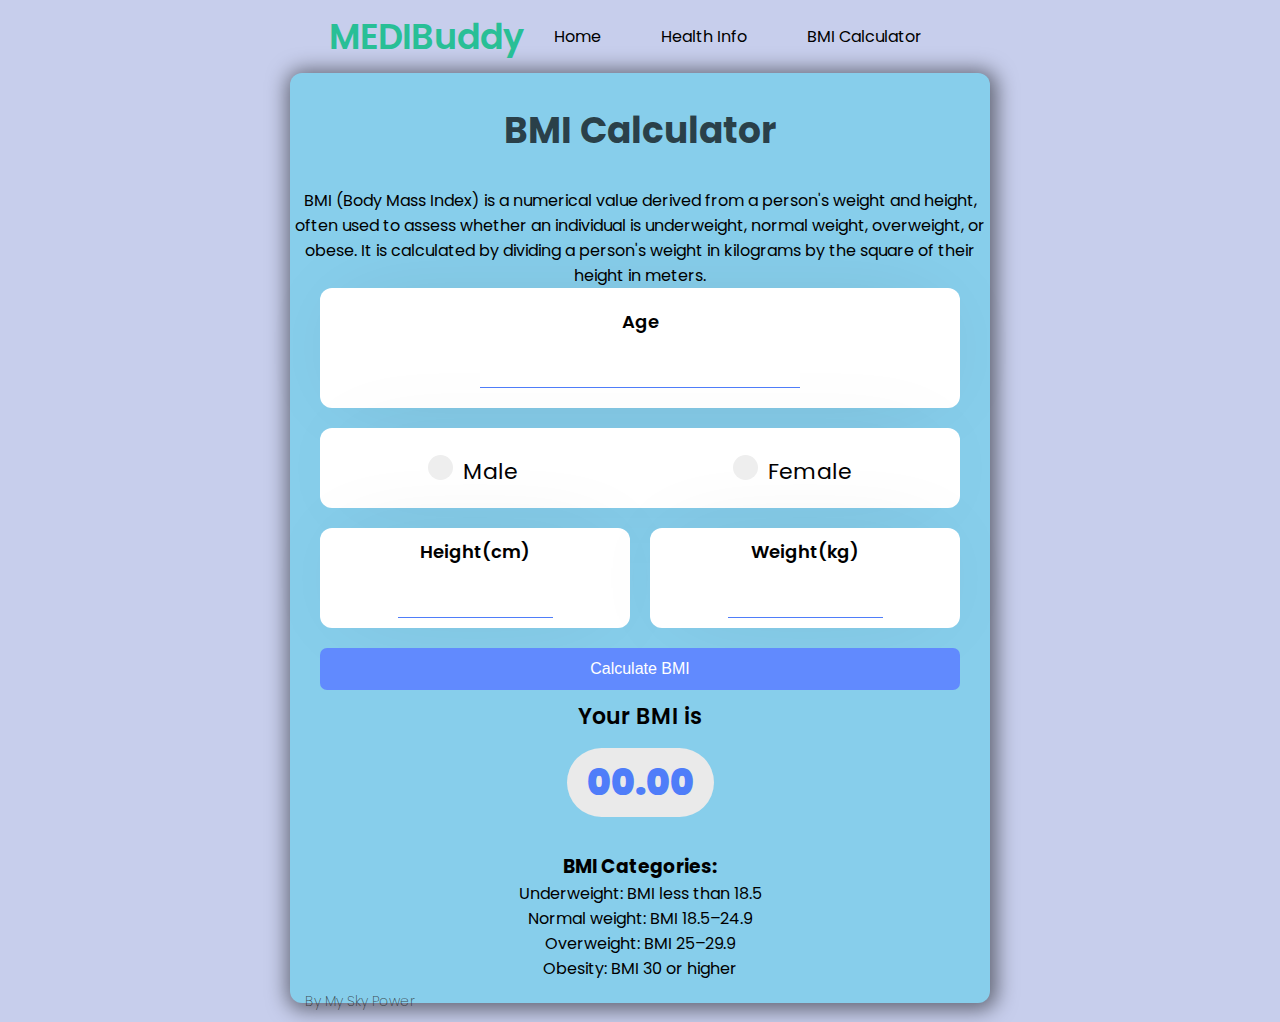
<file: index.html>
<!DOCTYPE html>
<html lang="en">
    
<head>
    <meta charset="UTF-8">
    <meta http-equiv="X-UA-Compatible" content="IE=edge">
    <meta name="viewport" content="width=device-width, initial-scale=1.0">
    <link rel="stylesheet" href="style.css">
    <title>BMI Calculator</title>

<body>

<div class="container">
      <nav>
        <div class="nav__logo">MEDIBuddy</div>
        <ul class="nav__links">
          <li class="link"><a href="Homepage.html">Home</a></li>
          <li class="link"><a href="HealthTips.html">Health Info</a></li>
          <li class="link"><a href="index.html">BMI Calculator</a></li>
          
        </ul>
        </nav>
      </head>
      
    
    <div class="container">
        <div class="box">
          <h1>BMI Calculator</h1>

          <!-- Description of BMI added here -->
          <p>BMI (Body Mass Index) is a numerical value derived from a person's weight and height, often used to assess whether an individual is underweight, normal weight, overweight, or obese. It is calculated by dividing a person's weight in kilograms by the square of their height in meters.</p>

          <div class="content">
            <div class="input">
                <label for="height">Age</label>
                <input type="text" class="text-input" id="age" autocomplete="off" required/>
            </div>

            <div class="gender">
                <label class="container">
                    <input type="radio" name="radio" id="m"><p class="text">Male</p>
                    <span class="checkmark"></span>
                </label>
                <label class="container">
                    <input type="radio" name="radio" id="f"><p class="text">Female</p>
                    <span class="checkmark"></span>
                </label>
            </div>

            <div class="containerHW">
                <div class="inputH">
                    <label for="height">Height(cm)</label>
                    <input type="number" id="height" required>
                </div>
                <div class="inputW">
                    <label for="weight">Weight(kg)</label>
                    <input type="number" id="weight" required>
                </div>
            </div>

            <button class="calculate" id="submit" onclick="calculate();">Calculate BMI</button>
          </div>
          <div class="result">
            <p>Your BMI is</p>
            <div id="result">00.00</div>
            <p class="comment"></p>
          </div>

         
          <div class="bmi-categories">
            <h3>BMI Categories:</h3>
            <p>Underweight: BMI less than 18.5</p>
            <p>Normal weight: BMI 18.5–24.9</p>
            <p>Overweight: BMI 25–29.9</p>
            <p>Obesity: BMI 30 or higher</p>
          </div>

          <div class="footer"><a class="footer-text" target="_blank" href="https://myskypower.net/">By My Sky Power</a></div>
        </div>
      </div>

     

      <!-- The Modal -->
      <div id="myModal" class="modal">
        <!-- Modal content -->
        <div class="modal-content">
          <span class="close">&times;</span>
          <p id="modalText"></p>
        </div>
      </div>

    <script src="script.js"></script>
</body>
</html>
</file>
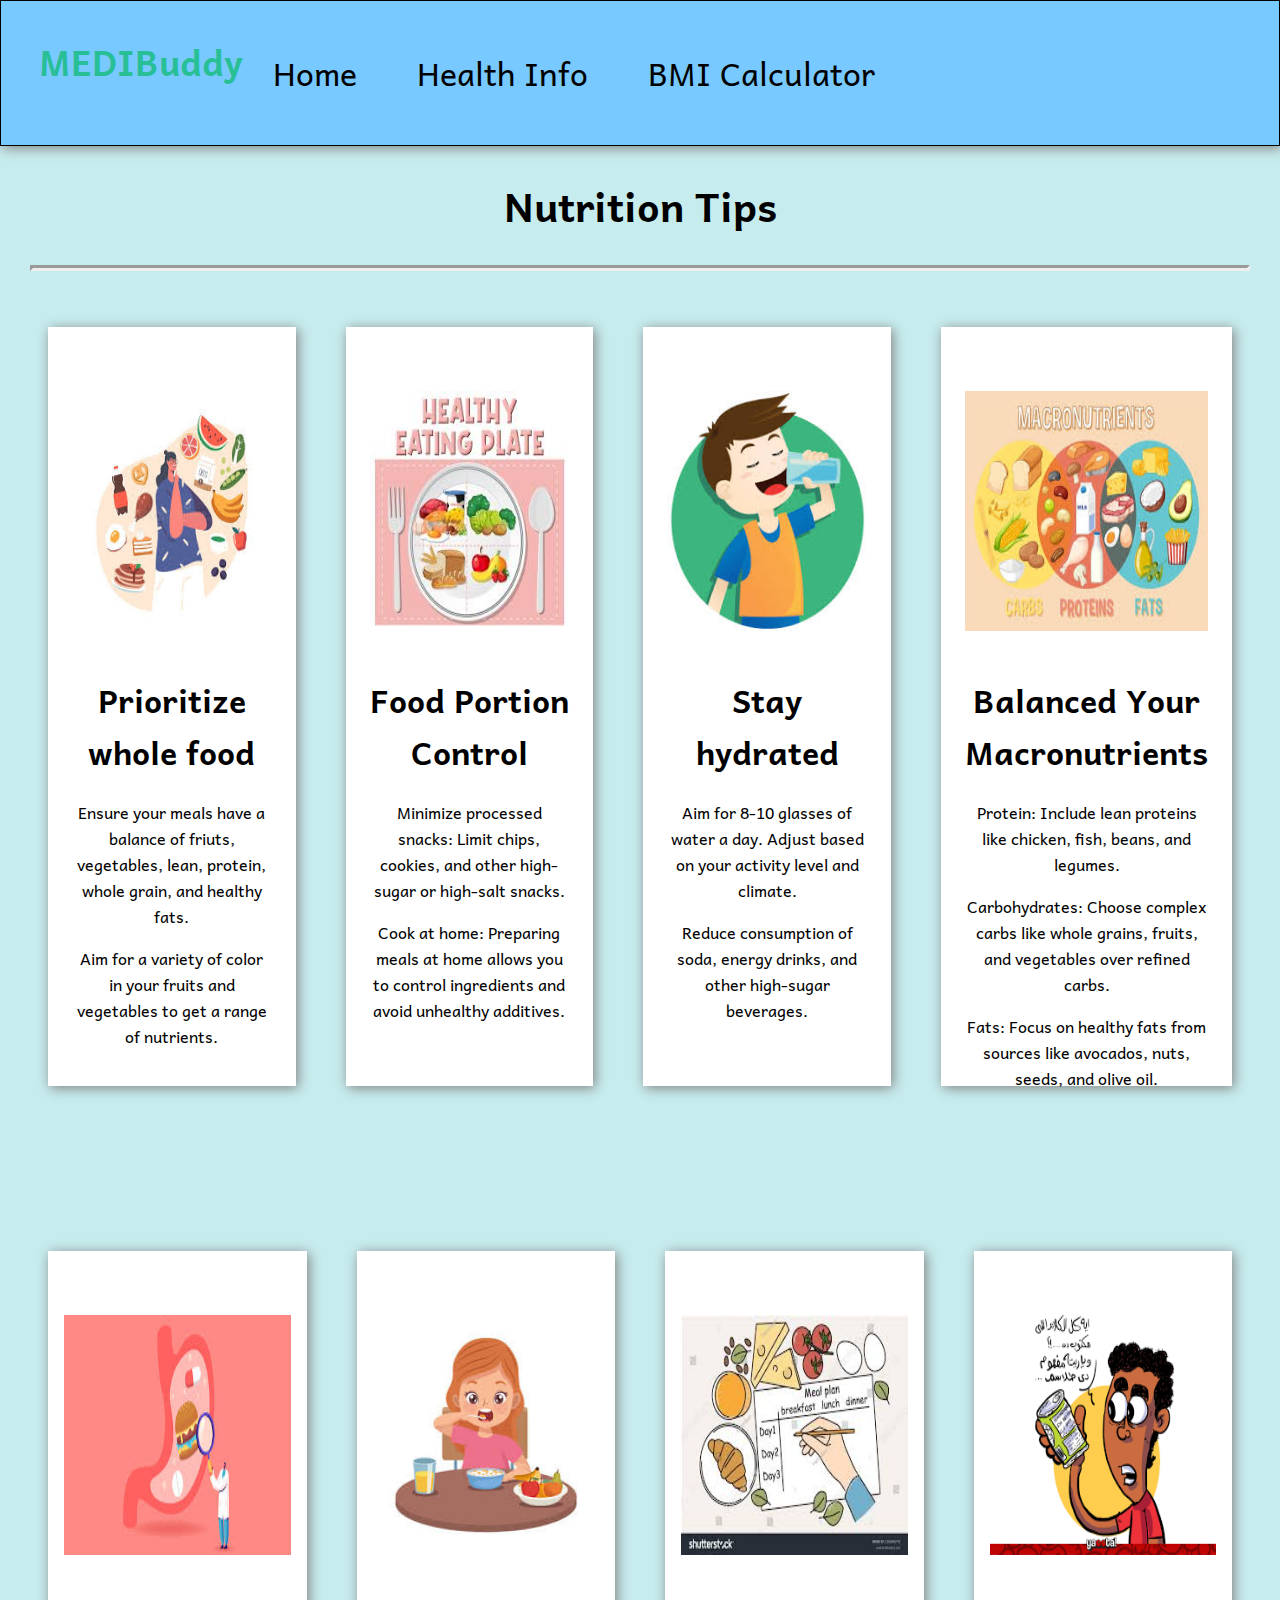
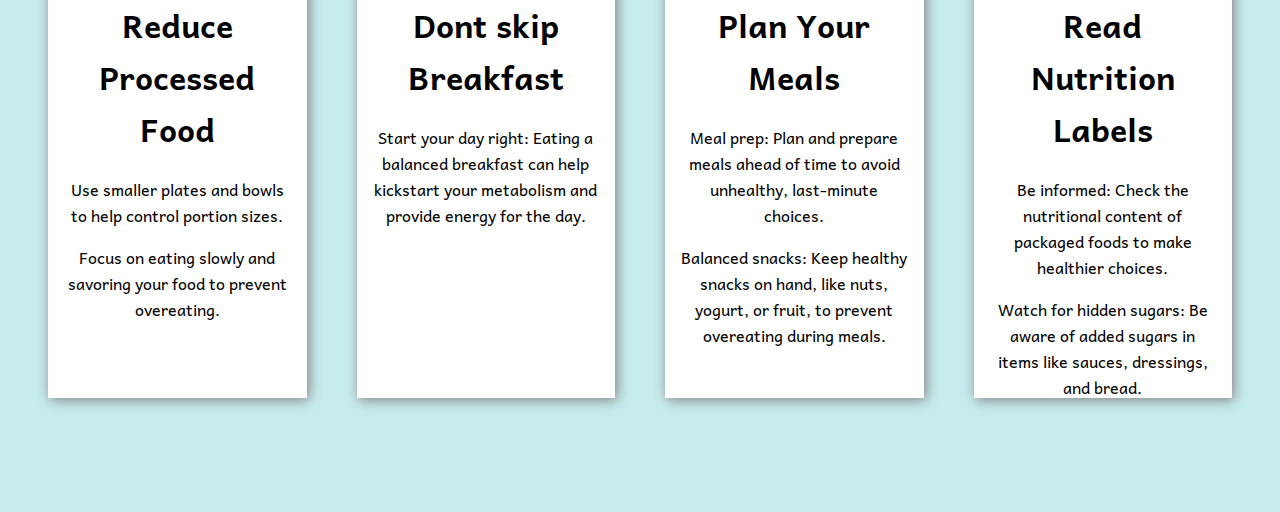
<file: HealthTips.html>
<!DOCTYPE html>
<html lang = "en">
    <head>
        <meta charset="UTF-8">
        <meta name="viewport" content="width=device-width, initial-scale=1.0">
        <title>MEDIBuddy</title>
        <link rel="stylesheet" href="AssignmentTips.css">
        <link href="https://fonts.googleapis.com/css2?family=Andika:ital,wght@0,400;0,700;1,400;1,700&display=swap" rel="stylesheet">
    </head>
    <body>
        <header>
            <div class="container">
                <nav>
                  <div class="nav__logo">MEDIBuddy</div>
                  <ul class="nav__links">
                    <li class="link"><a href="Homepage.html">Home</a></li>
                    <li class="link"><a href="HealthTips.html">Health Info</a></li>
                    <li class="link"><a href="index.html">BMI Calculator</a></li>
                    
                  </ul>
                  </nav>
        </header>
    
        <section class="top" id="top">
            <div class="container">
                <h1 class="heading">Nutrition Tips</h1><hr>
            </div>

            <!--top-->

            <div class="box-container">
                <div class="box">
                    <img src="image/whole.jpeg">
                    <h1 class="title">Prioritize whole food</h1>
                    <p>Ensure your meals have a balance of friuts, vegetables, lean, protein, whole grain, and healthy fats.</p>
                    <p>Aim for a variety of color in your fruits and vegetables to get a range of nutrients.</p>
                </div>

                <div class="box">
                    <img src="image/portion.jpeg">
                    <h1 class="title">Food Portion Control</h1>
                    <p>Minimize processed snacks: Limit chips, cookies, and other high-sugar or high-salt snacks.</p>
                    <p>Cook at home: Preparing meals at home allows you to control ingredients and avoid unhealthy additives.</p>
                </div>

                <div class="box">
                    <img src="image/stay.jpeg">
                    <h1 class="title">Stay hydrated</h1>
                    <p>Aim for 8-10 glasses of water a day. Adjust based on your activity level and climate.</p>
                    <p>Reduce consumption of soda, energy drinks, and other high-sugar beverages.</p>
                </div>


                <div class="box">
                    <img src="image/macro.jpeg">
                    <h1 class="title">Balanced Your Macronutrients</h1>
                    <p>Protein: Include lean proteins like chicken, fish, beans, and legumes.</p>
                    <p>Carbohydrates: Choose complex carbs like whole grains, fruits, and vegetables over refined carbs.</p>
                    <p>Fats: Focus on healthy fats from sources like avocados, nuts, seeds, and olive oil.</p>
                </div>
           
        </section>
            <!--top-->

            <!--bottom-->
        <section class="bottom" id="bottom">
            <div class="box-container">
                <div class="box">
                    <img src="image/produce.jpeg">
                    <h1 class="title"> Reduce Processed Food</h1>
                    <p>Use smaller plates and bowls to help control portion sizes.</p>
                    <p>Focus on eating slowly and savoring your food to prevent overeating.</p>
                </div>

                <div class="box">
                    <img src="image/breakfast.jpeg">
                    <h1 class="title">Dont skip Breakfast</h1>
                    <p>Start your day right: Eating a balanced breakfast can help kickstart your metabolism and provide energy for the day.</p>
                </div>

                <div class="box">
                    <img src="image/plan.jpeg">
                    <h1 class="title">Plan Your Meals</h1>
                    <p>Meal prep: Plan and prepare meals ahead of time to avoid unhealthy, last-minute choices.</p>
                    <p>Balanced snacks: Keep healthy snacks on hand, like nuts, yogurt, or fruit, to prevent overeating during meals.</p>
                </div>


                <div class="box">
                    <img src="image/read.png">
                    <h1 class="title">Read Nutrition Labels</h1>
                    <p>Be informed: Check the nutritional content of packaged foods to make healthier choices.</p>
                    <p>Watch for hidden sugars: Be aware of added sugars in items like sauces, dressings, and bread.</p>
                </div>         
            <!--bottom-->
        </section>

    </body>
</html>
</file>
<file: style.css>
/* Import Google Font - Poppins */
@import url('https://fonts.googleapis.com/css2?family=Poppins:wght@400;500;600;700&display=swap');
    *{
    margin: 0;
    padding: 0;
    box-sizing: border-box;
    font-family: 'Poppins', sans-serif;
    }
    
    body{
    display: flex;
    align-items: center;
    justify-content: center;
    min-height: 100vh;
    background-color: #c7ceec;

    

    }
    nav {
      display: flex;
      justify-content: center; /* Center the nav content */
      align-items: center;
  }
  
  nav ul {
      list-style-type: none;
      padding: 0;
      margin: 0;
      display: flex;
  }
  
  nav ul li {
      margin: 10px; /* Adjust margin between links */
  }
  
  nav ul li a {
      font-size: 1rem;
      border-radius: 5rem;
      color: rgb(0, 0, 0);
      padding: 14px 20px;
      text-decoration: none;
      display: inline-block;
  }
  
  nav ul li a:hover {
      background: linear-gradient(#78c9ff,#cffcff);
      color: rgb(255, 255, 255);
  }
  
  nav ul li a.nav-link {
      color: rgb(0, 0, 0);
      padding: 14px 40px;
      text-decoration: none;
      display: inline-block;
  }
  
  /* Active navigation link styles */
  nav ul li a.nav-link.active {
      background-color: #4CAF50; /* Active background color */
      color: rgb(255, 255, 255); /* Active text color */
  }
  
  .nav__logo {
      font-size: 35px;
      font-weight: 600;
      color: #28bf96;
    }

    
    
/* 
  .container {
    min-width: 250px;
  } */


  .box {
    width: 700px;
    background: skyblue;
    border-radius: 12px;
    text-align: center;
    box-shadow: 2px 2px 20px 5px rgba(0,0,0,0.5);
    height: 930px;

  }


  h1 {
    color: rgb(0, 0, 0, 0.7);
    font-weight: bold;
    font-size: 36px;
    padding: 30px 0;
    
  }


    
    .content {
        padding: 0 30px;
        
    }
    
    .input {
        background: #fff;
        box-shadow: 0px 0px 95px -30px rgba(0, 0, 0, 0.15);
        border-radius: 12px;
        padding: 20px 0;
        margin-bottom: 20px;
    }

    
    .input label {
        display: block;
        font-size: 18px;
        font-weight: 600;
        color: #000;
        margin-bottom: 20px;
    }
    .input input {
        outline: none;
        border: none;
        border-bottom: 1px solid #4f7df9;
        width: 50%;
        text-align: center;
        font-size: 28px;
        font-family: "Nunito", sans-serif;
    }


    
    .inputW {
        background: #fff;
        box-shadow: 0px 0px 95px -30px rgba(0, 0, 0, 0.15);
        border-radius: 12px;
        padding: 10px 0;
        margin-bottom: 20px;
    }


    .inputW label {
        display: block;
        font-size: 18px;
        font-weight: 600;
        color: #000;
        margin-bottom: 20px;
    }
   .inputW input {
        outline: none;
        border: none;
        border-bottom: 1px solid #4f7df9;
        width: 50%;
        text-align: center;
        font-size: 28px;
        font-family: "Nunito", sans-serif;
    }

    .inputH {
        background: #fff;
        box-shadow: 0px 0px 95px -30px rgba(0, 0, 0, 0.15);
        border-radius: 12px;
        padding: 10px 0;
        margin-bottom: 20px;
        margin-right: 20px;
    }


    .inputH label {
        display: block;
        font-size: 18px;
        font-weight: 600;
        color: #000;
        margin-bottom: 20px;
    }
   .inputH input {
        outline: none;
        border: none;
        border-bottom: 1px solid #4f7df9;
        width: 50%;
        text-align: center;
        font-size: 28px;
        font-family: "Nunito", sans-serif;
    }

  
button.calculate {
    cursor: pointer;
    font-family: "Nunito", sans-serif;
    color: #fff;
    background: rgb(97,138,254,1);
    font-size: 16px;
    border-radius: 7px;
    padding: 12px 0;
    width: 100%;
    outline: none;
    border: none;
    transition: all 0.5s;
  }
  button.calculate:hover {
    background: #0044ff;
  }

  
  
.result {
    padding: 10px 20px;
  }
  .result p {
    font-weight: 600;
    font-size: 22px;
    color: #000;
    margin-bottom: 15px;
  }
  .result #result {
    font-size: 36px;
    font-weight: 900;
    color: #4f7df9;
    background-color: #eaeaea;
    display: inline-block;
    padding: 7px 20px;
    border-radius: 55px;
    margin-bottom: 25px;
  }
  #comment {
    color: #4f7df9;
    font-weight: 800;
  }

.comment {
    display: none;
    border: dashed 1px;
    border-radius: 7px;
    padding: 5px;
}

.footer {
    display: flex;
    justify-content: start;
    align-items: center;
    padding: 10px 15px
}

.footer-text {
    text-decoration: none;
    color: rgba(40, 40, 40, 0.8);
    font-family: 'Poppins', sans-serif;
    font-weight: 200;
    font-size: 14px;
    transition: all 0.5;
}

.footer-text:hover {
    color: rgba(40, 40, 40, 1);
}

.gender {
    display: flex;
    justify-content: space-around;
    align-items: center;
    align-content: center;
    background: #fff;
    box-shadow: 0px 0px 95px -30px rgba(0, 0, 0, 0.15);
    border-radius: 12px;
    padding: 20px 0;
    margin-bottom: 20px;
}

  /* Style for Radio */
.gender .container {
    display: block;
    position: relative;
    padding-left: 35px;
    /* margin-bottom: 12px; */
    margin-top: 7px;
    cursor: pointer;
    font-size: 22px;
    -webkit-user-select: none;
    -moz-user-select: none;
    -ms-user-select: none;
    user-select: none;
  }
  
  /* Hide the browser's default radio button */
  .gender .container input {
    position: absolute;
    opacity: 0;
    cursor: pointer;
  }
  
  /* Create a custom radio button */
  .checkmark {
    position: absolute;
    top: 0;
    left: 0;
    height: 25px;
    width: 25px;
    background-color: #eee;
    border-radius: 50%;
  }
  
  /* On mouse-over, add a grey background color */
  .gender .container:hover input ~ .checkmark {
    background-color: #ccc;
  }
  
  /* When the radio button is checked, add a blue background */
  .gender .container input:checked ~ .checkmark {
    background-color: #2196F3;
  }
  
  /* Create the indicator (the dot/circle - hidden when not checked) */
  .checkmark:after {
    content: "";
    position: absolute;
    display: none;
  }
  
  /* Show the indicator (dot/circle) when checked */
  .gender .container input:checked ~ .checkmark:after {
    display: block;
  }
  
  /* Style the indicator (dot/circle) */
  .gender .container .checkmark:after {
       top: 9px;
      left: 9px;
      width: 8px;
      height: 8px;
      border-radius: 50%;
      background: white;
  }
  /* END Style for Radio */

.containerHW {
    display: flex;
    justify-content: space-around;
    align-items: center;
}
  




/* The Modal (background) */
.modal {
  display: none; /* Hidden by default */
  position: fixed; /* Stay in place */
  z-index: 1; /* Sit on top */
  padding-top: 100px; /* Location of the box */
  left: 0;
  top: 0;
  width: 100%; /* Full width */
  height: 100%; /* Full height */
  overflow: auto; /* Enable scroll if needed */
  background-color: rgb(0,0,0); /* Fallback color */
  background-color: rgba(0,0,0,0.4); /* Black w/ opacity */
  padding-top: 300px;

}

/* Modal Content */
.modal-content {
  background-color: #fefefe;
  margin: auto;
  padding: 20px;
  border: 1px solid #888;
  width: 600px;
  border-radius: 10px;
  box-shadow: #393c76 -1px 2px 2px 1px;
}

#modalText {
  padding-top: 8px;
  padding-right: 5px;
  font-size: 18px;
  font-family: 'Poppins', sans-serif;
  color: rgb(24, 23, 23);
}

.modal-wrong {
border: 2px solid red;
}

.modal-correct {
  border: 2px solid green;
  }

/* The Close Button */
.close {
  color: #aaaaaa;
  float: right;
  font-size: 28px;
  font-weight: bold;
  cursor: pointer;
  transition: all 0.3s;
}

.close:hover {
  color: #d41111; 
}







  


@media (max-width: 700px){


    .box {
        width: 50px;
    }



    
    .input label {

        font-size: 18px;
    }

    .inputH label, .inputW label {
        font-size: 14px;
    }


    .input input, .inputH input, .inputW input{
        font-size: 24px;
    }


    .modal-content {

      width: 380px;
    }
   



}
</file>
<file: AssignmentTips.css>
@import url('https://fonts.googleapis.com/css2?family=Andika:ital,wght@0,400;0,700;1,400;1,700&display=swap');

:root{
    --box-shadow: 2px 2px 12px grey;
    --border:  2rem solid rgba(0,0,0,.1);           
}

html{
    scroll-padding-top: 7rem;
    scroll-behavior: smooth;
}

body {
    font-family: Andika;
    margin: 0;
    background-color: #c7ecee;
}
header {
    display: flex;
    align-items: center;
    justify-content: space-between;
    padding: 15px;
    background: #78c9ff;
    border: 1px solid;
    justify-content: space-between;
    padding: 2rem 3%;
    z-index: 1000;
    box-shadow: var(--box-shadow);

}


nav {
    display: flex;
}

nav ul {
    list-style-type: none;
    padding: 0;
    margin: 0;
    display: flex;
}

nav ul li {
    margin: 0 10px; /* Adjust margin between links */
}

nav ul li a {
    font-size: 2rem;
    font-weight: 300px;
    border-radius: .5rem;
    color: rgb(0, 0, 0);
    padding: 14px 20px;
    text-decoration: none;
    display: inline-block;
    
    
}

nav ul li a:hover {
    background: linear-gradient(#78c9ff,#cffcff);
    color: rgb(255, 255, 255);
}

nav ul li a.nav-link {
    color: rgb(0, 0, 0);
    padding: 14px 40px;
    text-decoration: none;
    display: inline-block;
    
}

/* Active navigation link styles */
nav ul li a.nav-link.active {
    background-color: #4CAF50; /* Active background color */
    color: rgb(255, 255, 255); /* Active text color */
}

.nav__logo {
    
    font-size: 35px;
    font-weight: 600;
    color: #28bf96;
    
    
    
   

   
    
  }

.container .heading{
    color: black;
    text-align: center;
    font-size: 40px;
}

.container hr{
    display: block;
    margin-top: 0.5rem;
    margin-left: 30px;
    margin-right: 30px;
    border-style: inset;
    border-width: 3px;
}

.top .box-container {   
    padding: 3rem;
    display: grid;
    grid-template-columns: repeat(4, 1fr);
    gap: 50px;
}

.top .box-container .box{
    height: 80%;
    padding: 3rem 1.5rem; 
    background: #fff;
    text-align: center;
    box-shadow: var(--box-shadow);
}

.top .box-container .box img{
    margin: 1rem 0;
    height: 15rem;
    width: 100%;
}



.bottom .box-container {
    padding: 3rem;
    display: grid;
    grid-template-columns: repeat(4, 1fr);
    gap: 50px;
}

.bottom .box-container .box{
    height: 80%;
    padding: 3rem 1rem; 
    background: #fff;
    text-align: center;
    box-shadow: var(--box-shadow);
}

.bottom .box-container .box img{
    margin: 1rem 0;
    height: 15rem;
    width: 100%;
}
</file>
